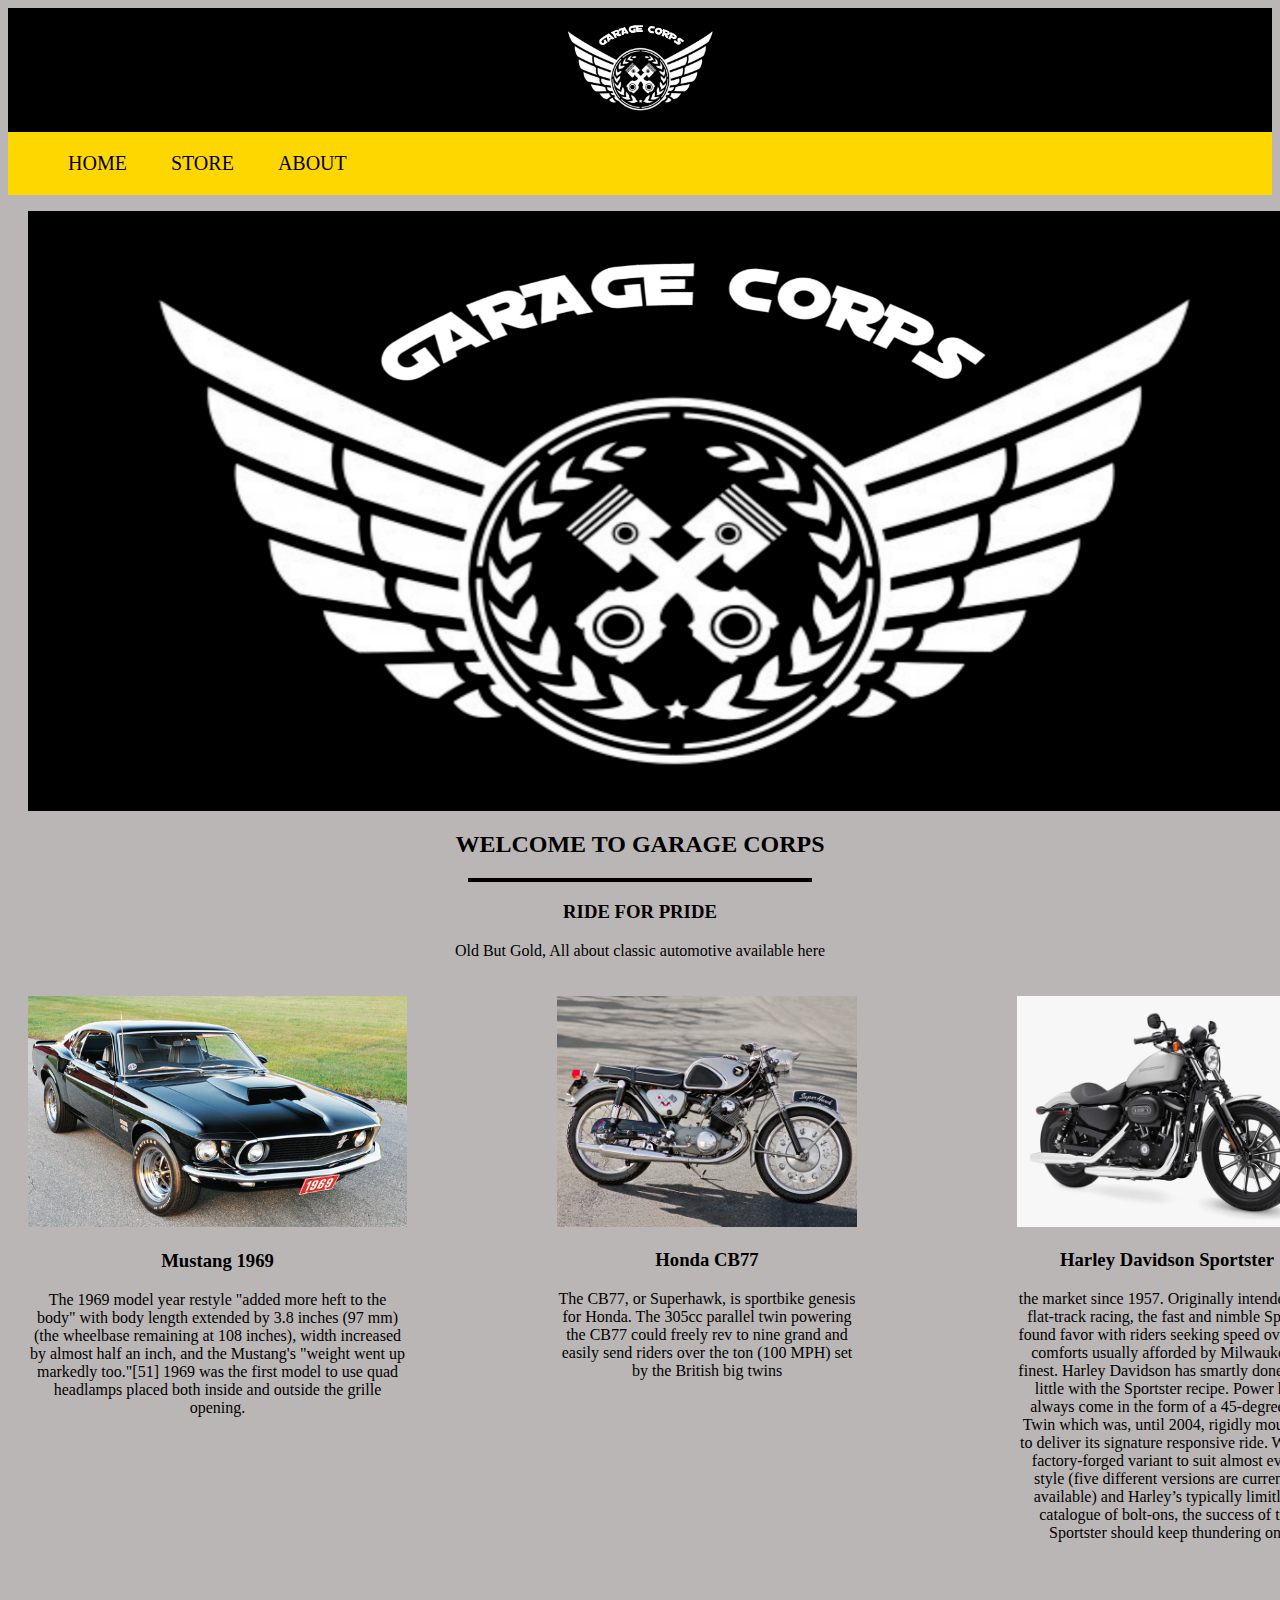
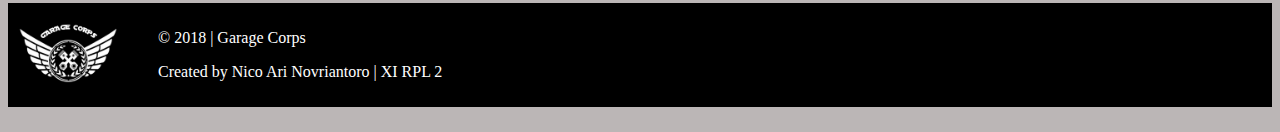
<file: index.html>
<!DOCTYPE html>
<html lang="en">
<head>
    <meta charset="UTF-8">
    <meta name="viewport" content="width=device-width, initial-scale=1.0">
    <meta http-equiv="X-UA-Compatible" content="ie=edge">
    <title>Garage Corps</title>
    <link rel="shortcut icon" href="img/icon.png">
    <link rel="stylesheet" href="style/style.css">
    <script src="js/jquery-3.3.1.min.js"></script>
</head>
<body>
    <div class="header">
        <div class="logo">
            <img src="img/logo.png" alt="" width="150px;">
        </div>
        <!-- logo -->
        <div class="menu">
            <ul>
                <li><a href="index.html">HOME</a></li>
                <li><a href="store.html">STORE</a></li>
                <li><a href="about.html">ABOUT</a></li>
            </ul>
        </div>
        <!-- menu -->
    </div>
    <!-- header -->
    <div class="carousel">
            <img src="img/GBC.jpg" alt="" width="1295px" height="600px">
            <img src="img/HD.jpg" alt="" width="1295px" height="600px">
            <img src="img/FR.jpg" alt="" width="1295px" height="600px">
            <img src="img/RE.jpg" alt="" width="1295px" height="600px">
    </div>
    <!-- keresel -->
    <div class="konten">  
        <div class="isi1">
            <h2>WELCOME TO GARAGE CORPS</h2>
            <hr>
            <h3>RIDE FOR PRIDE</h3>
        </div>
        <!-- isi -->
        <div class="isi2">
            <p>Old But Gold, All about classic automotive available here</p> 
        </div>
        <!-- isi2 -->
        <div class="isi3">
            <div class="box1">
                <img src="img/1969-Boss-429-Mustang.jpg" alt="" width="379px">
                <h3>Mustang 1969</h3>
                <p>The 1969 model year restyle "added more heft to the body" with body length extended by 3.8 inches (97 mm) (the wheelbase remaining at 108 inches), width increased by almost half an inch, and the Mustang's "weight went up markedly too."[51] 1969 was the first model to use quad headlamps placed both inside and outside the grille opening. </p>
            </div>
            <!-- box1 -->
            <div class="box2">
                <img src="img/cb77.jpg" alt="" width="300px">
                <h3>Honda CB77</h3>
                <p>The CB77, or Superhawk, is sportbike genesis for Honda. The 305cc parallel twin powering the CB77 could freely rev to nine grand and easily send riders over the ton (100 MPH) set by the British big twins</p>
            </div>
            <!-- box2 -->
            <div class="box3">
                <img src="img/HDSportster.jpg" alt="" width="300px">
                <h3>Harley Davidson Sportster</h3>
                <p>the market since 1957. Originally intended for flat-track racing, the fast and nimble Sporty found favor with riders seeking speed over the comforts usually afforded by Milwaukee’s finest. Harley Davidson has smartly done very little with the Sportster recipe. Power has always come in the form of a 45-degree V-Twin which was, until 2004, rigidly mounted to deliver its signature responsive ride. With a factory-forged variant to suit almost every style (five different versions are currently available) and Harley’s typically limitless catalogue of bolt-ons, the success of the Sportster should keep thundering on.</p>
            </div>
            <!-- box3 -->
        </div>
        <!-- isi3 -->
        </div>
        <!-- konten -->
        <div class="footer">
           <img src="img/logo.png" alt="" width="100px" height="70px">
            <div class="kaki">
                    <p>&copy; 2018 | Garage Corps</p>
                <p>Created by Nico Ari Novriantoro | XI RPL 2</p>
            </div>
        </div>
        <!-- footer -->
    <script>
        $(".carousel > img:gt(0)").hide();

        setInterval(function() { 
        $('.carousel > img:first')
        .fadeOut(1000)
        .next()
        .fadeIn(1000)
        .end()
        .appendTo('.carousel');
        },  3000);
    </script>
</body>
</html>
</file>
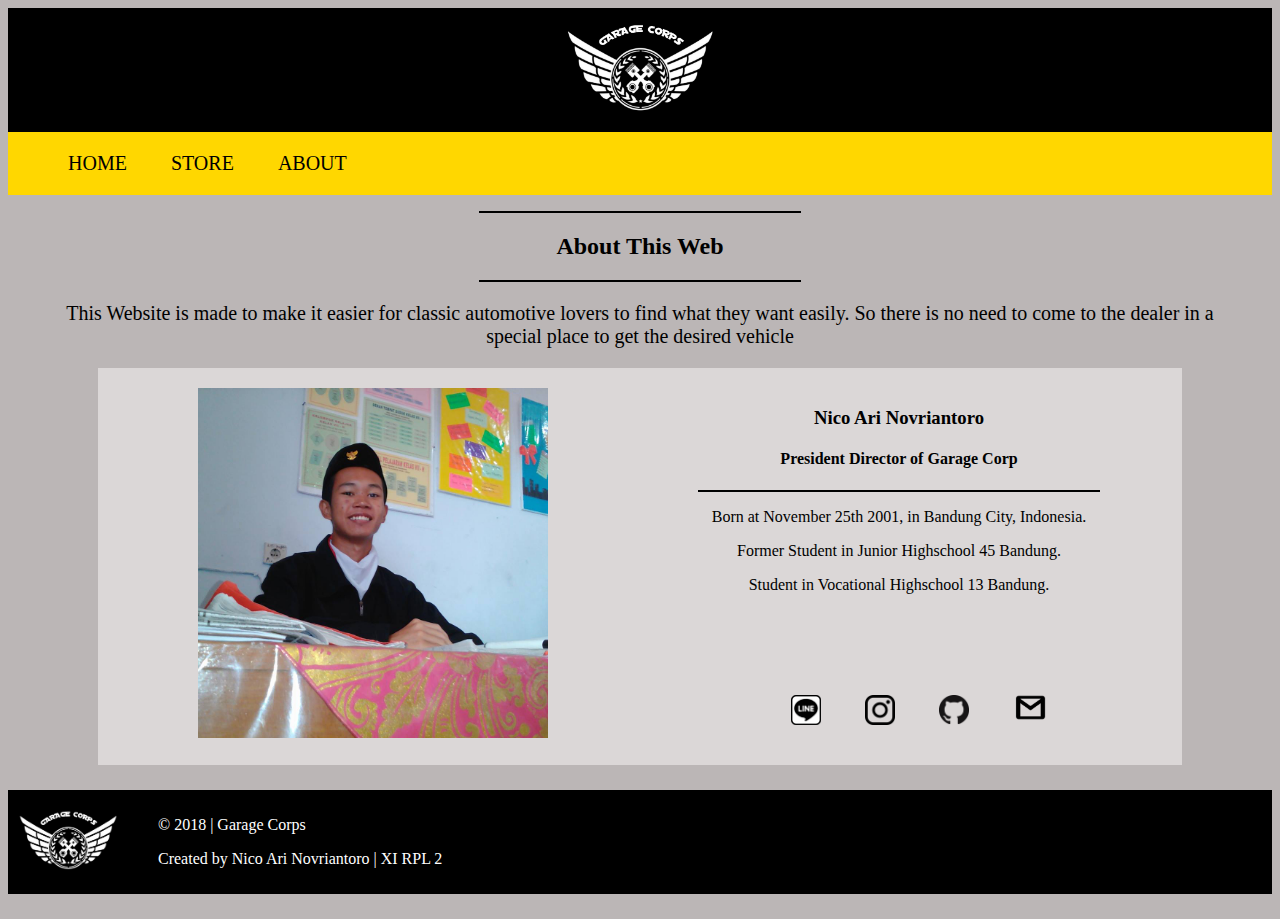
<file: about.html>
<!DOCTYPE html>
<html lang="en">
<head>
    <meta charset="UTF-8">
    <meta name="viewport" content="width=device-width, initial-scale=1.0">
    <meta http-equiv="X-UA-Compatible" content="ie=edge">
    <title>Garage Corps</title>
    <link rel="shortcut icon" href="img/icon.png">
    <link rel="stylesheet" href="style/style.css">
    <script src="js/jquery-3.3.1.min.js"></script>
</head>
<body>
    <div class="header">
        <div class="logo">
            <img src="img/logo.png" alt="" width="150px;">
        </div>
        <!-- logo -->
        <div class="menu">
            <ul>
                <li><a href="index.html">HOME</a></li>
                <li><a href="store.html">STORE</a></li>
                <li><a href="about.html">ABOUT</a></li>
            </ul>
        </div>
        <!-- menu -->
    </div>
    <!-- header -->

    <div class="tentang">
        <div class="ttg">
            <hr>
            <h2>About This Web</h2>
            <hr>
            <p>This Website is made to make it easier for classic automotive lovers to find what they want easily. So there is no need to come to the dealer in a special place to get the desired vehicle</p>
        </div>
        <!-- ttg -->
        <div class="bio">
            <img src="img/nico.jpg" alt="" width="350px" height="350px">
        <div class="data">
            <h3>Nico Ari Novriantoro</h3>
            <h4>President Director of Garage Corp</h4>
            <hr>
            <p>Born at November 25th 2001, in Bandung City, Indonesia.</p>
            <p>Former Student in Junior Highschool 45 Bandung.</p>
            <p>Student in Vocational Highschool 13 Bandung.</p>

            <ul>
                <li>
                    <a href="http://line.me/ti/p/~jrxnicosid" target="_blank">
                        <img src="img/line.png" alt="" width="30px">
                    </a>
                </li>
                <li>
                    <a href="https://www.instagram.com/supern1c" target="_blank">
                        <img src="img/ig.png" width="30px" alt="">
                    </a>
                </li>
                <li>
                    <a href="https://github.com/supern1c" target="_blank">
                        <img src="img/github.png" alt="" width="30px">
                    </a>
                </li>
                <li>
                    <a href="mailto:nicotyson48@gmail.com">
                        <img src="img/gmail.png" width="35px" alt="">
                    </a>
                </li>
            </ul>
        </div>
        </div>
    </div>
    <!-- tentang -->
    <div class="footer">
        <img src="img/logo.png" alt="" width="100px" height="70px">
        <div class="kaki">
            <p>&copy; 2018 | Garage Corps</p>
            <p>Created by Nico Ari Novriantoro | XI RPL 2</p>
        </div>
    </div>
</body>
</html>
</file>
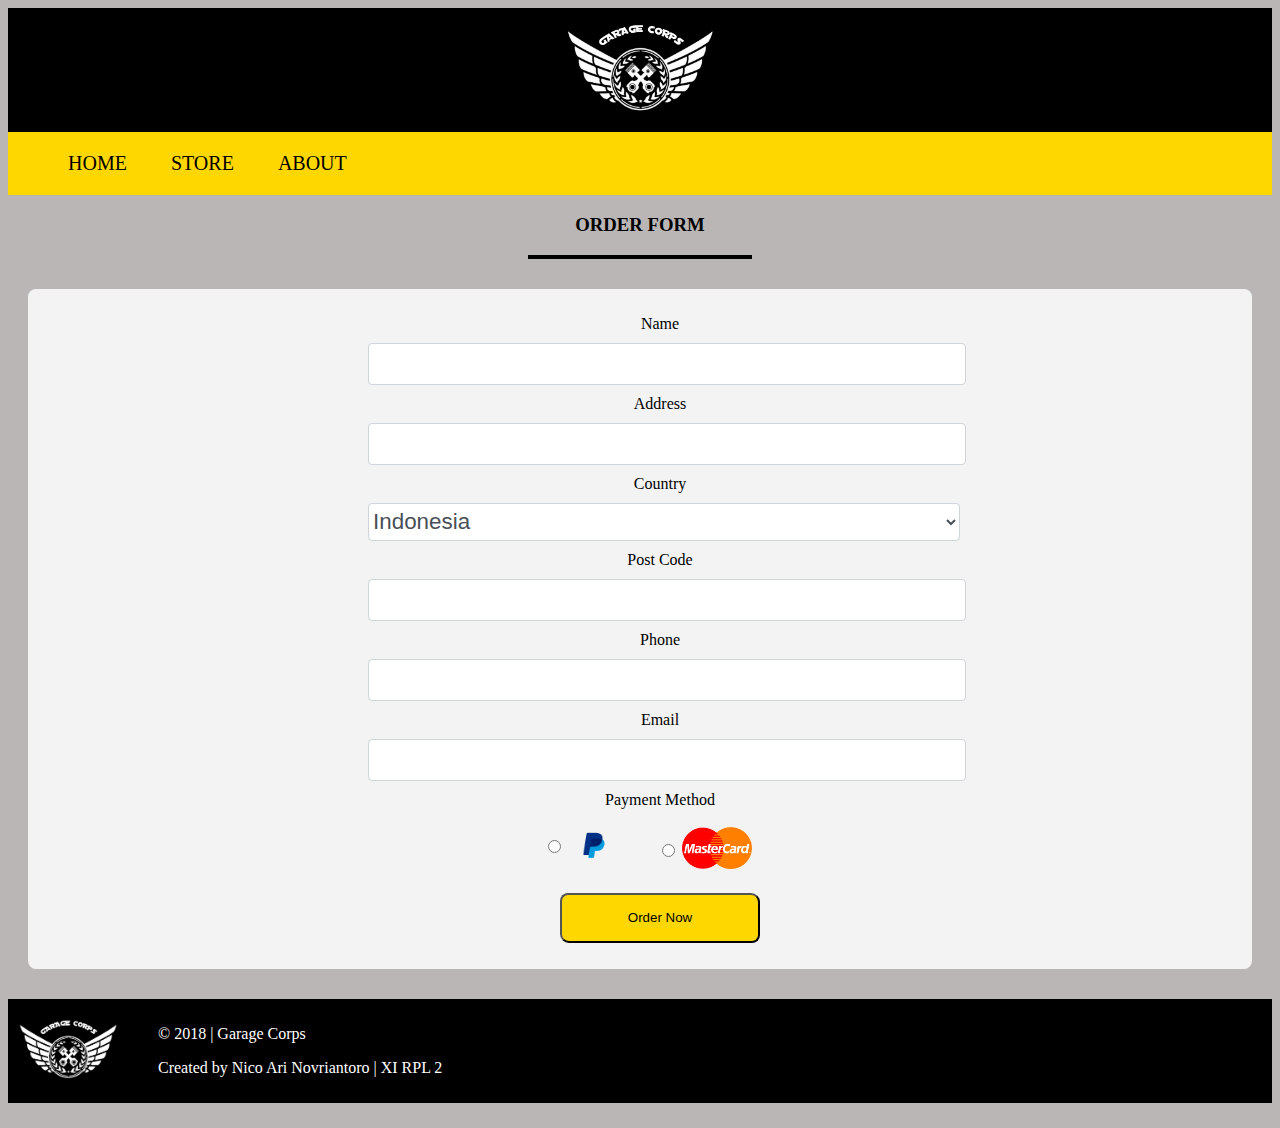
<file: form.html>
<!DOCTYPE html>
<html lang="en">
<head>
    <meta charset="UTF-8">
    <meta name="viewport" content="width=device-width, initial-scale=1.0">
    <meta http-equiv="X-UA-Compatible" content="ie=edge">
    <title>Garage Corps</title>
    <link rel="shortcut icon" href="img/icon.png">
    <link rel="stylesheet" href="style/style.css">
    <script src="js/jquery-3.3.1.min.js"></script>
</head>
<body>
    <div class="header">
        <div class="logo">
            <img src="img/logo.png" alt="" width="150px;">
        </div>
        <!-- logo -->
        <div class="menu">
            <ul>
                <li><a href="index.html">HOME</a></li>
                <li><a href="store.html">STORE</a></li>
                <li><a href="about.html">ABOUT</a></li>
            </ul>
        </div>
        <!-- menu -->
    </div>
    <!-- header -->
    <div class="form">
        <div class="fm">
            <h3>ORDER FORM</h3>
            <hr>
        </div>
        <!-- fm -->
        <div class="of">
            <form action="">
                <ul>
                    <li>
                        <label for="Name">Name</label>
                        <input class="form-control" type="text" name="" id="Name">
                    </li>
                    <li>
                        <label for="Address">Address</label>
                        <input class="form-control" type="text" name="" id="Address">
                    </li>
                    <li>
                        <label for="Country">Country</label>
                        <select class="form-control" name="country" id="">
                            <option value="Indonesia">Indonesia</option>
                            <option value="United State">United State</option>
                            <option value="Russia">Russia</option>
                            <option value="Germany">Germany</option>
                        </select>
                    </li>
                    <li>
                        <label for="Post-Code">Post Code</label>
                        <input class="form-control" type="text" name="" id="Post-Code">
                    </li>
                    <li>
                        <label for="Phone">Phone</label>
                        <input class="form-control" type="text" name="" id="Phone">
                    </li>
                    <li>
                        <label for="Email">Email</label>
                        <input class="form-control" type="text" name="" id="Email">
                    </li>
                    <li>
                        <label for="pay">Payment Method</label>
                        
                        <div class="form-check-inline">
                            <input class="form-check-input" type="radio" name="payment" id="pp"><img src="img/paypal.png"   alt="" width="50px">
                        </div>
                        
                        <div class="form-check-inline">
                            <input class="form-check-input" type="radio" name="payment" id="mc"><img src="img/mc.png"   alt="" width="70px">
                        </div>    
                    </li>
                    <li>
                        <a href="">
                            <button type="button" class="btn-order" onclick="order()" id="pesan">Order Now</button>
                        </a>
                    </li>
                </ul>
            </form>
        </div>
        <!-- of -->
    </div>
    <!-- form -->
    <div class="footer">
            <img src="img/logo.png" alt="" width="100px" height="70px">
            <div class="kaki">
                <p>&copy; 2018 | Garage Corps</p>
                <p>Created by Nico Ari Novriantoro | XI RPL 2</p>
            </div>
        </div>
    <!-- footer -->

    <script>
        function order() {
            document.getElementById("pesan");
            confirm("Thanks For Order");
        }
    </script>
</body>
</html>
</file>
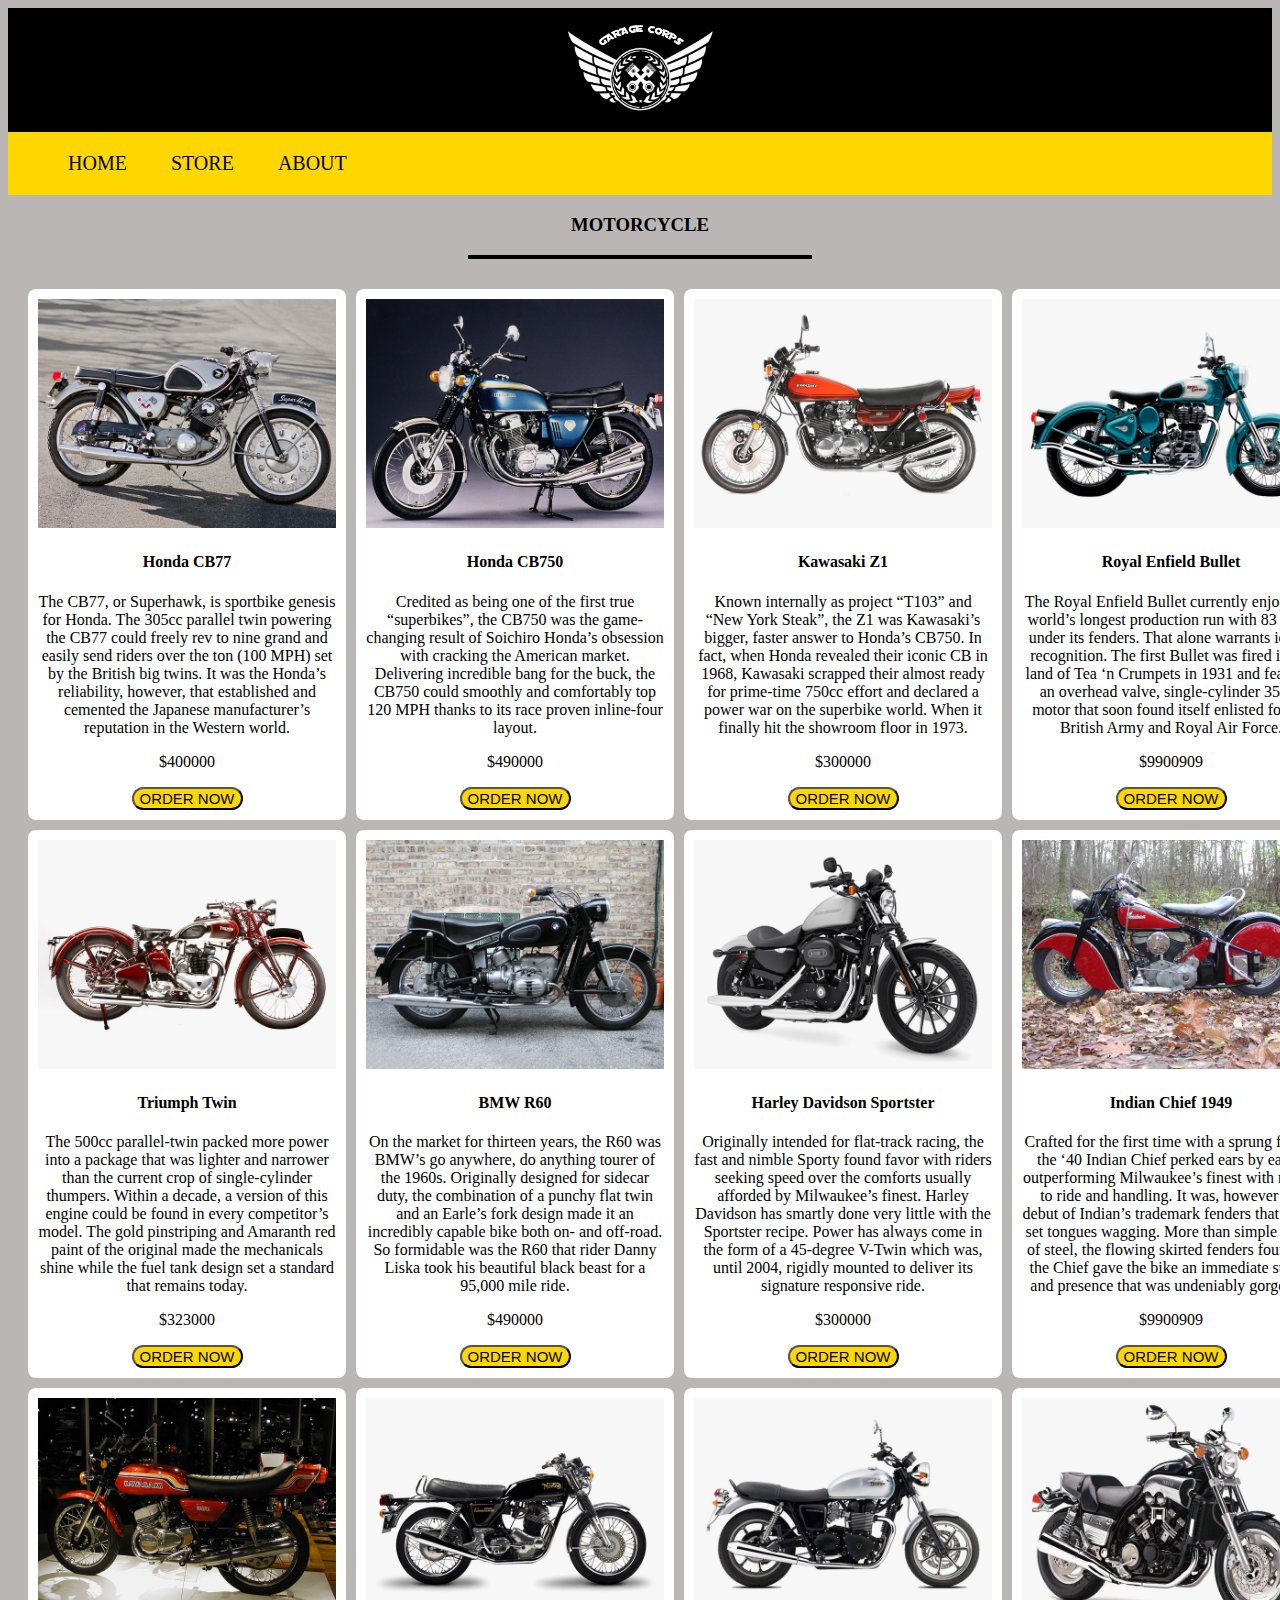
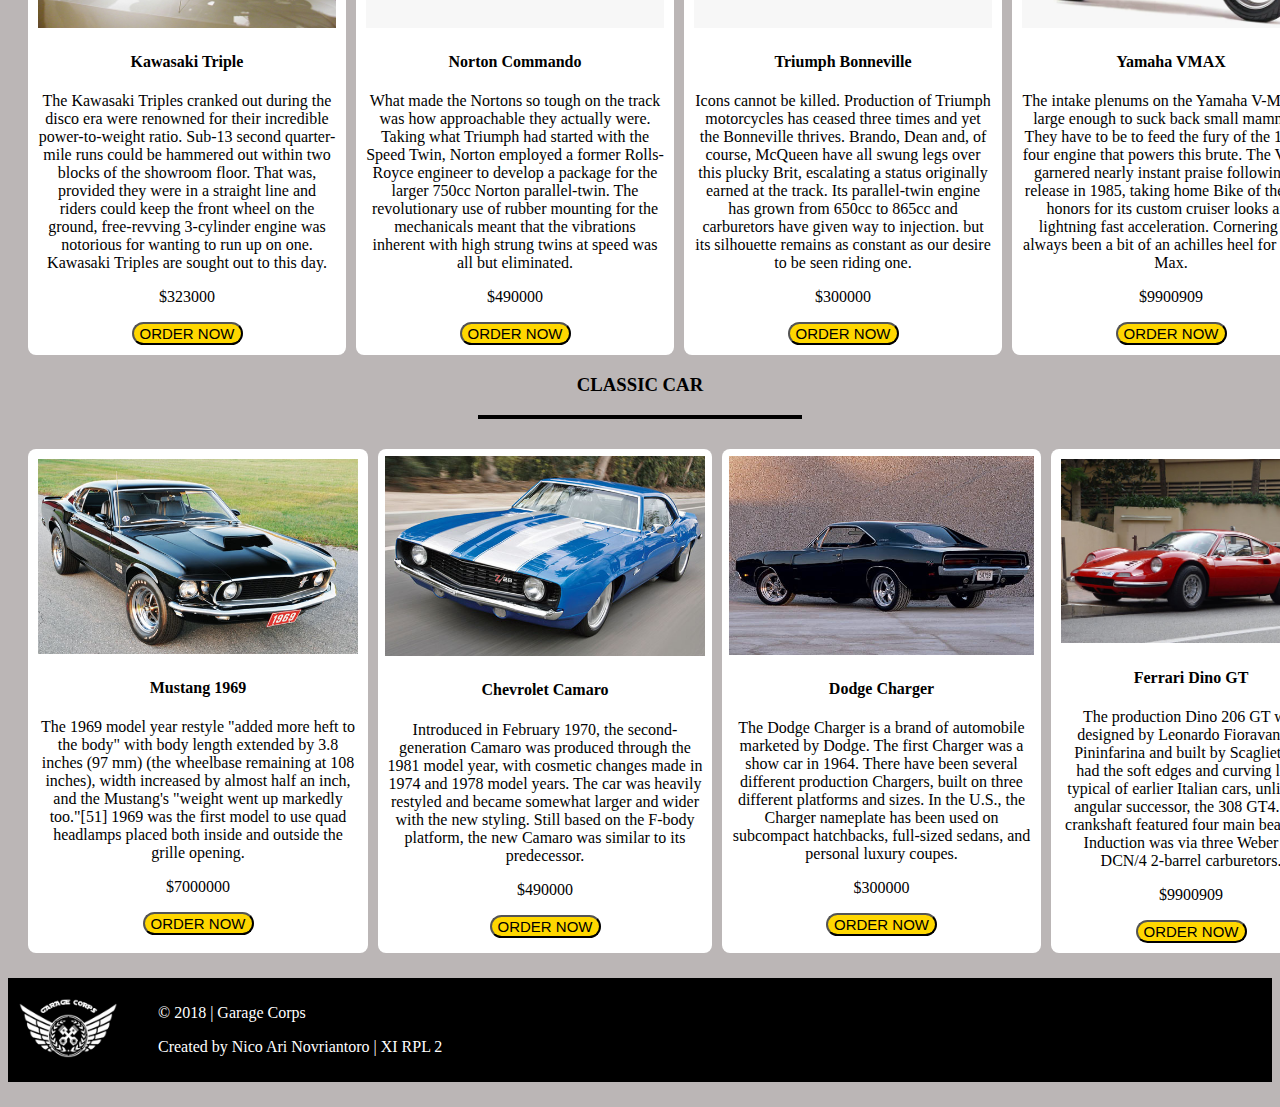
<file: store.html>
<!DOCTYPE html>
<html lang="en">
<head>
    <meta charset="UTF-8">
    <meta name="viewport" content="width=device-width, initial-scale=1.0">
    <meta http-equiv="X-UA-Compatible" content="ie=edge">
    <title>Garage Corps</title>
    <link rel="shortcut icon" href="img/icon.png">
    <link rel="stylesheet" href="style/style.css">
    <script src="js/jquery-3.3.1.min.js"></script>
</head>
<body>
    <div class="header">
        <div class="logo">
            <img src="img/logo.png" alt="" width="150px;">
        </div>
        <!-- logo -->
        <div class="menu">
            <ul>
                <li><a href="index.html">HOME</a></li>
                <li><a href="store.html">STORE</a></li>
                <li><a href="about.html">ABOUT</a></li>
            </ul>
        </div>
        <!-- menu -->
    </div>
    <!-- header -->
    <div class="store">
        <div class="mtr">
            <h3>MOTORCYCLE</h3>
            <hr>
        </div>
        <!-- mtr -->
        <div class="koleksi">
            <div class="oto1">
                <img src="img/cb77.jpg" alt="" width="298px">
                <h4>Honda CB77</h4>
                <p>The CB77, or Superhawk, is sportbike genesis for Honda. The 305cc parallel twin powering the CB77 could freely rev to nine grand and easily send riders over the ton (100 MPH) set by the British big twins. It was the Honda’s reliability, however, that established and cemented the Japanese manufacturer’s reputation in the Western world.</p>
                <p>$400000</p>
                <a href="form.html"><button class="btn-buy">ORDER NOW</button></a>
            </div>
            <!-- oto1 -->
            <div class="oto2">
                <img src="img/HND-CB750.jpg" alt="" width="298px">
                <h4>Honda CB750</h4>
                <p>Credited as being one of the first true “superbikes”, the CB750 was the game-changing result of Soichiro Honda’s obsession with cracking the American market. Delivering incredible bang for the buck, the CB750 could smoothly and comfortably top 120 MPH thanks to its race proven inline-four layout.</p>
                <p>$490000</p>
                <a href="form.html"><button class="btn-buy">ORDER NOW</button></a>
            </div>
            <!-- oto2 -->
            <div class="oto3">
                <img src="img/KWS-Z1.jpg" alt="" width="298px">
                <h4>Kawasaki Z1</h4>
                <p>Known internally as project “T103” and “New York Steak”, the Z1 was Kawasaki’s bigger, faster answer to Honda’s CB750. In fact, when Honda revealed their iconic CB in 1968, Kawasaki scrapped their almost ready for prime-time 750cc effort and declared a power war on the superbike world. When it finally hit the showroom floor in 1973. </p>
                <p>$300000</p>
                <a href="form.html"><button class="btn-buy">ORDER NOW</button></a>
            </div>
            <!-- oto3 -->
            <div class="oto4">
                <img src="img/REbullet.jpg" alt="" width="298px">
                <h4>Royal Enfield Bullet</h4>
                <p>The Royal Enfield Bullet currently enjoys the world’s longest production run with 83 years under its fenders. That alone warrants iconic recognition. The first Bullet was fired in the land of Tea ‘n Crumpets in 1931 and featured an overhead valve, single-cylinder 350cc motor that soon found itself enlisted for the British Army and Royal Air Force. </p>
                <p>$9900909</p>
                <a href="form.html"><button class="btn-buy">ORDER NOW</button></a>
            </div>
            <!-- oto4 -->
        </div>
        <!-- koleksi -->
        <div class="koleksi2">
            <div class="oto1">
                <img src="img/TRMPH-Twin.jpg" alt="" width="298px">
                <h4>Triumph Twin</h4>
                <p>The 500cc parallel-twin packed more power into a package that was lighter and narrower than the current crop of single-cylinder thumpers. Within a decade, a version of this engine could be found in every competitor’s model. The gold pinstriping and Amaranth red paint of the original made the mechanicals shine while the fuel tank design set a standard that remains today. </p>
                <p>$323000</p>
                <a href="form.html"><button class="btn-buy">ORDER NOW</button></a>
            </div>
            <!-- oto1 -->
            <div class="oto2">
                <img src="img/BMW-R60.jpg" alt="" width="298px">
                <h4>BMW R60</h4>
                <p>On the market for thirteen years, the R60 was BMW’s go anywhere, do anything tourer of the 1960s. Originally designed for sidecar duty, the combination of a punchy flat twin and an Earle’s fork design made it an incredibly capable bike both on- and off-road. So formidable was the R60 that rider Danny Liska took his beautiful black beast for a 95,000 mile ride.</p>
                <p>$490000</p>
                <a href="form.html"><button class="btn-buy">ORDER NOW</button></a>
            </div>
            <!-- oto2 -->
            <div class="oto3">
                <img src="img/HDSportster.jpg" alt="" width="298px">
                <h4>Harley Davidson Sportster</h4>
                <p> Originally intended for flat-track racing, the fast and nimble Sporty found favor with riders seeking speed over the comforts usually afforded by Milwaukee’s finest. Harley Davidson has smartly done very little with the Sportster recipe. Power has always come in the form of a 45-degree V-Twin which was, until 2004, rigidly mounted to deliver its signature responsive ride.</p>
                <p>$300000</p>
                <a href="form.html"><button class="btn-buy">ORDER NOW</button></a>
            </div>
            <!-- oto3 -->
            <div class="oto4">
                <img src="img/IndianChief1949.jpg" alt="" width="298px">
                <h4>Indian Chief 1949</h4>
                <p>Crafted for the first time with a sprung frame, the ‘40 Indian Chief perked ears by easily outperforming Milwaukee’s finest with regard to ride and handling. It was, however the debut of Indian’s trademark fenders that really set tongues wagging. More than simple slices of steel, the flowing skirted fenders found on the Chief gave the bike an immediate stance and presence that was undeniably gorgeous.</p>
                <p>$9900909</p>
                <a href="form.html"><button class="btn-buy">ORDER NOW</button></a>
            </div>
            <!-- oto4 -->
        </div>
        <!-- koleksi2 -->
        <div class="koleksi3">
            <div class="oto1">
                <img src="img/KWS-Triple.jpg" alt="" width="298px">
                <h4>Kawasaki Triple</h4>
                <p>The Kawasaki Triples cranked out during the disco era were renowned for their incredible power-to-weight ratio. Sub-13 second quarter-mile runs could be hammered out within two blocks of the showroom floor. That was, provided they were in a straight line and riders could keep the front wheel on the ground, free-revving 3-cylinder engine was notorious for wanting to run up on one. Kawasaki Triples are sought out to this day.</p>
                <p>$323000</p>
                <a href="form.html"><button class="btn-buy">ORDER NOW</button></a>
            </div>
            <!-- oto1 -->
            <div class="oto2">
                <img src="img/NortonCommando.jpg" alt="" width="298px">
                <h4>Norton Commando</h4>
                <p>What made the Nortons so tough on the track was how approachable they actually were. Taking what Triumph had started with the Speed Twin, Norton employed a former Rolls-Royce engineer to develop a package for the larger 750cc Norton parallel-twin. The revolutionary use of rubber mounting for the mechanicals meant that the vibrations inherent with high strung twins at speed was all but eliminated.</p>
                <p>$490000</p>
                <a href="form.html"><button class="btn-buy">ORDER NOW</button></a>
            </div>
            <!-- oto2 -->
            <div class="oto3">
                <img src="img/bonneville.jpg" alt="" width="298px">
                <h4>Triumph Bonneville</h4>
                <p>Icons cannot be killed. Production of Triumph motorcycles has ceased three times and yet the Bonneville thrives. Brando, Dean and, of course, McQueen have all swung legs over this plucky Brit, escalating a status originally earned at the track. Its parallel-twin engine has grown from 650cc to 865cc and carburetors have given way to injection. but its silhouette remains as constant as our desire to be seen riding one.</p>
                <p>$300000</p>
                <a href="form.html"><button class="btn-buy">ORDER NOW</button></a>
            </div>
            <!-- oto3 -->
            <div class="oto4">
                <img src="img/YMH-Vmax.jpg" alt="" width="298px">
                <h4>Yamaha VMAX</h4>
                <p>The intake plenums on the Yamaha V-Max are large enough to suck back small mammals. They have to be to feed the fury of the 1.2l V-four engine that powers this brute. The V-Max garnered nearly instant praise following its release in 1985, taking home Bike of the Year honors for its custom cruiser looks and lightning fast acceleration. Cornering has always been a bit of an achilles heel for the V-Max.</p>
                <p>$9900909</p>
                <a href="form.html"><button class="btn-buy">ORDER NOW</button></a>
            </div>
            <!-- mtr4 -->
        </div>
        <div class="mbl">
            <h3>CLASSIC CAR</h3>
            <hr>
        </div>
        <!-- mbl -->
        <div class="mobil">
            <div class="mbl1">
                <img src="img/1969-Boss-429-Mustang.jpg" alt="" width="320px">
                <h4>Mustang 1969</h4>
                <p>The 1969 model year restyle "added more heft to the body" with body length extended by 3.8 inches (97 mm) (the wheelbase remaining at 108 inches), width increased by almost half an inch, and the Mustang's "weight went up markedly too."[51] 1969 was the first model to use quad headlamps placed both inside and outside the grille opening.</p>
                <p>$7000000</p>
                <a href="form.html"><button class="btn-buy">ORDER NOW</button></a>
            </div>
            <!-- mbl1 -->
            <div class="mbl2">
                <img src="img/1969-Chevrolet-Camaro.jpg" alt="" width="320px">
                <h4>Chevrolet Camaro</h4>
                <p>Introduced in February 1970, the second-generation Camaro was produced through the 1981 model year, with cosmetic changes made in 1974 and 1978 model years. The car was heavily restyled and became somewhat larger and wider with the new styling. Still based on the F-body platform, the new Camaro was similar to its predecessor.</p>
                <p>$490000</p>
                <a href="form.html"><button class="btn-buy">ORDER NOW</button></a>
            </div>
            <!-- mbl2 -->
            <div class="mbl3">
                <img src="img/1969-Dodge-Charger-2.jpg" alt="" width="305px">
                <h4>Dodge Charger</h4>
                <p>The Dodge Charger is a brand of automobile marketed by Dodge. The first Charger was a show car in 1964. There have been several different production Chargers, built on three different platforms and sizes. In the U.S., the Charger nameplate has been used on subcompact hatchbacks, full-sized sedans, and personal luxury coupes.</p>
                <p>$300000</p>
                <a href="form.html"><button class="btn-buy">ORDER NOW</button></a>
            </div>
            <!-- mbl3 -->
            <div class="mbl4">
                <img src="img/1969-Ferrari-Dino-246-GT.jpg" alt="" width="260px">
                <h4>Ferrari Dino GT</h4>
                <p>The production Dino 206 GT was designed by Leonardo Fioravanti at Pininfarina and built by Scaglietti. It had the soft edges and curving lines typical of earlier Italian cars, unlike its angular successor, the 308 GT4. The crankshaft featured four main bearings. Induction was via three Weber 40 DCN/4 2-barrel carburetors.</p>
                <p>$9900909</p>
                <a href="form.html"><button class="btn-buy">ORDER NOW</button></a>
            </div>
            <!-- mtr4 -->
        </div>
        <!-- mobil -->
    </div>
    <!-- konten -->
    <div class="footer">
        <img src="img/logo.png" alt="" width="100px" height="70px">
        <div class="kaki">
            <p>&copy; 2018 | Garage Corps</p>
            <p>Created by Nico Ari Novriantoro | XI RPL 2</p>
        </div>
    </div>
    <!-- footer -->
</body>
</html>
</file>
<file: style/style.css>
body{
    background-color: #bbb6b6;
}

.header{
    
    background-color: #000000;
    
}

.logo{
    text-align: center;

}

.menu{
    background-color: gold;
}

.menu ul li{
    display: inline-block;
    font-size: 20px;
    padding: 20px 20px;
}

.menu ul li a{
    color: #000000;
    text-decoration: none;
}

.menu ul li:hover a{
    color: red;
}

.carousel {
    margin: 0px 20px;
    overflow: hidden;
}

.carousel > img { 
    position: absolute;
}

.konten{
    margin: 620px 20px 0px;
}

.isi1{
    text-align: center;
}

.isi1 hr{
    width: 340px;
    border: 2px solid #000000;
}

.isi2{
    text-align: center;
}

.isi3{
    display: flex;
    text-align: center;
    padding: 20px 0px;
}

.box2{
    margin: 0px 150px 0px 150px;
}

.box3{
    margin: 0px 10px;
}

.store{
    margin: 0px 20px;
}

.mtr{
    text-align: center;
}

.mtr hr{
    width: 340px;
    border: 2px solid #000000;
}

.btn-buy{
    background-color: gold;
    border-radius: 30px;
    font-size: 15px;
    text-decoration: none;
}

.btn-buy:hover{
    background-color: red;
}

.koleksi{
    display: flex;
    text-align: center;
    margin: 30px 0px 0px;
}

.oto1{
    background-color: #fff;
    padding: 10px;
    border-radius: 8px;
}

.oto2{
    background-color: #fff;
    padding: 10px;
    border-radius: 8px;
    margin: 0px 10px;
}

.oto3{
    background-color: #fff;
    padding: 10px;
    border-radius: 8px;
    margin: 0px 10px 0px 0px;
}

.oto4{
    background-color: #fff;
    padding: 10px;
    border-radius: 8px;
}

.koleksi2{
    display: flex;
    text-align: center;
    margin: 10px 0px 0px;
}

.koleksi3{
    display: flex;
    text-align: center;
    margin: 10px 0px;
}

.mbl{
    text-align: center;
}

.mbl hr{
    width: 320px;
    border: 2px solid #000000;
}

.mobil{
    display: flex;
    text-align: center;
    margin: 30px 0px 0px;
}

.mbl1{
    background-color: #fff;
    padding: 10px;
    border-radius: 8px;
}

.mbl2{
    background-color: #fff;
    padding: 7px;
    border-radius: 8px;
    margin: 0px 10px;
}

.mbl3{
    background-color: #fff;
    padding: 7px;
    border-radius: 8px;
    margin: 0px 10px 0px 0px;

}

.mbl4{
    background-color: #fff;
    padding: 10px;
    border-radius: 8px;
    
}

.form{
    margin: 0px 20px;
}

.fm{
    text-align: center;
}

.fm hr{
    width: 220px;
    border: 2px solid #000000;
}

.of{
    margin: 30px 0px;
    background-color: #f3f3f3;
    border-radius: 8px;
    text-align: center;
    padding: 10px 0px;
}

.of form ul li{
    list-style: none;
}

.of form ul li label{
    display: block;
    margin: 10px 0px;
}

#order{
    margin: 20px 0px 0px;
    width: 190px;
    background-color: gold;
    border-radius: 8px;
}

#order:hover{
    background-color: red;
}

.form-control{
    display: block;
    width: 50%;
    height: calc(2.25rem + 2px);
    margin: 0px 300px;
    font-size: 1.4rem;
    line-height: 1.5;
    color: #495057;
    background-color: #fff;
    background-clip: padding-box;
    border: 1px solid #ced4da;
    border-radius: 0.25rem;
    transition: border-color 0.15s ease-in-out, box-shadow 0.15s ease-in-out;
}

.form-check-input{
    position: absolute;
    margin-top: 0.3rem;
    margin-left: -1.25rem;
}

.form-check-inline {
    display: -ms-inline-flexbox;
    display: inline-flex;
    -ms-flex-align: center;
    align-items: center;
    padding-left: 0;
    margin-right: 0.75rem;
    margin: 0px 30px;
}

.btn-order{
    margin: 20px 0px 0px 0px;
    background-color: gold;
    width: 200px;
    height: 50px;
    border-radius: 8px 9px;
}

.btn-order:hover{
    background-color: red;
}

.ttg{
    text-align: center;
    padding: 0px 30px;
}

.ttg hr{
    width: 320px;
    border: 1px solid #000000;
}

.ttg p{
    padding: 0px 20px;
    font-size: 20px;
}

.bio{
    background-color: #dbd7d7;
    margin: 0px 90px;
    padding: 20px 100px;
    display: flex;
}

.data{
    background-color: #dbd7d7;
    padding: 0px 0px 0px 150px;
    text-align: center;
}

.data hr{
    width: 400px;
    border: 1px solid #000000;
}

.data ul li{
    list-style: none;
    display: inline-block;
    margin: 80px 20px 0px;
}

.footer{
    display: flex;
    background-color: #000000;
    color: #ffffff;
    padding: 10px;
    margin: 25px 0px;
}

.kaki{
    margin: 0px 40px;
}
</file>
